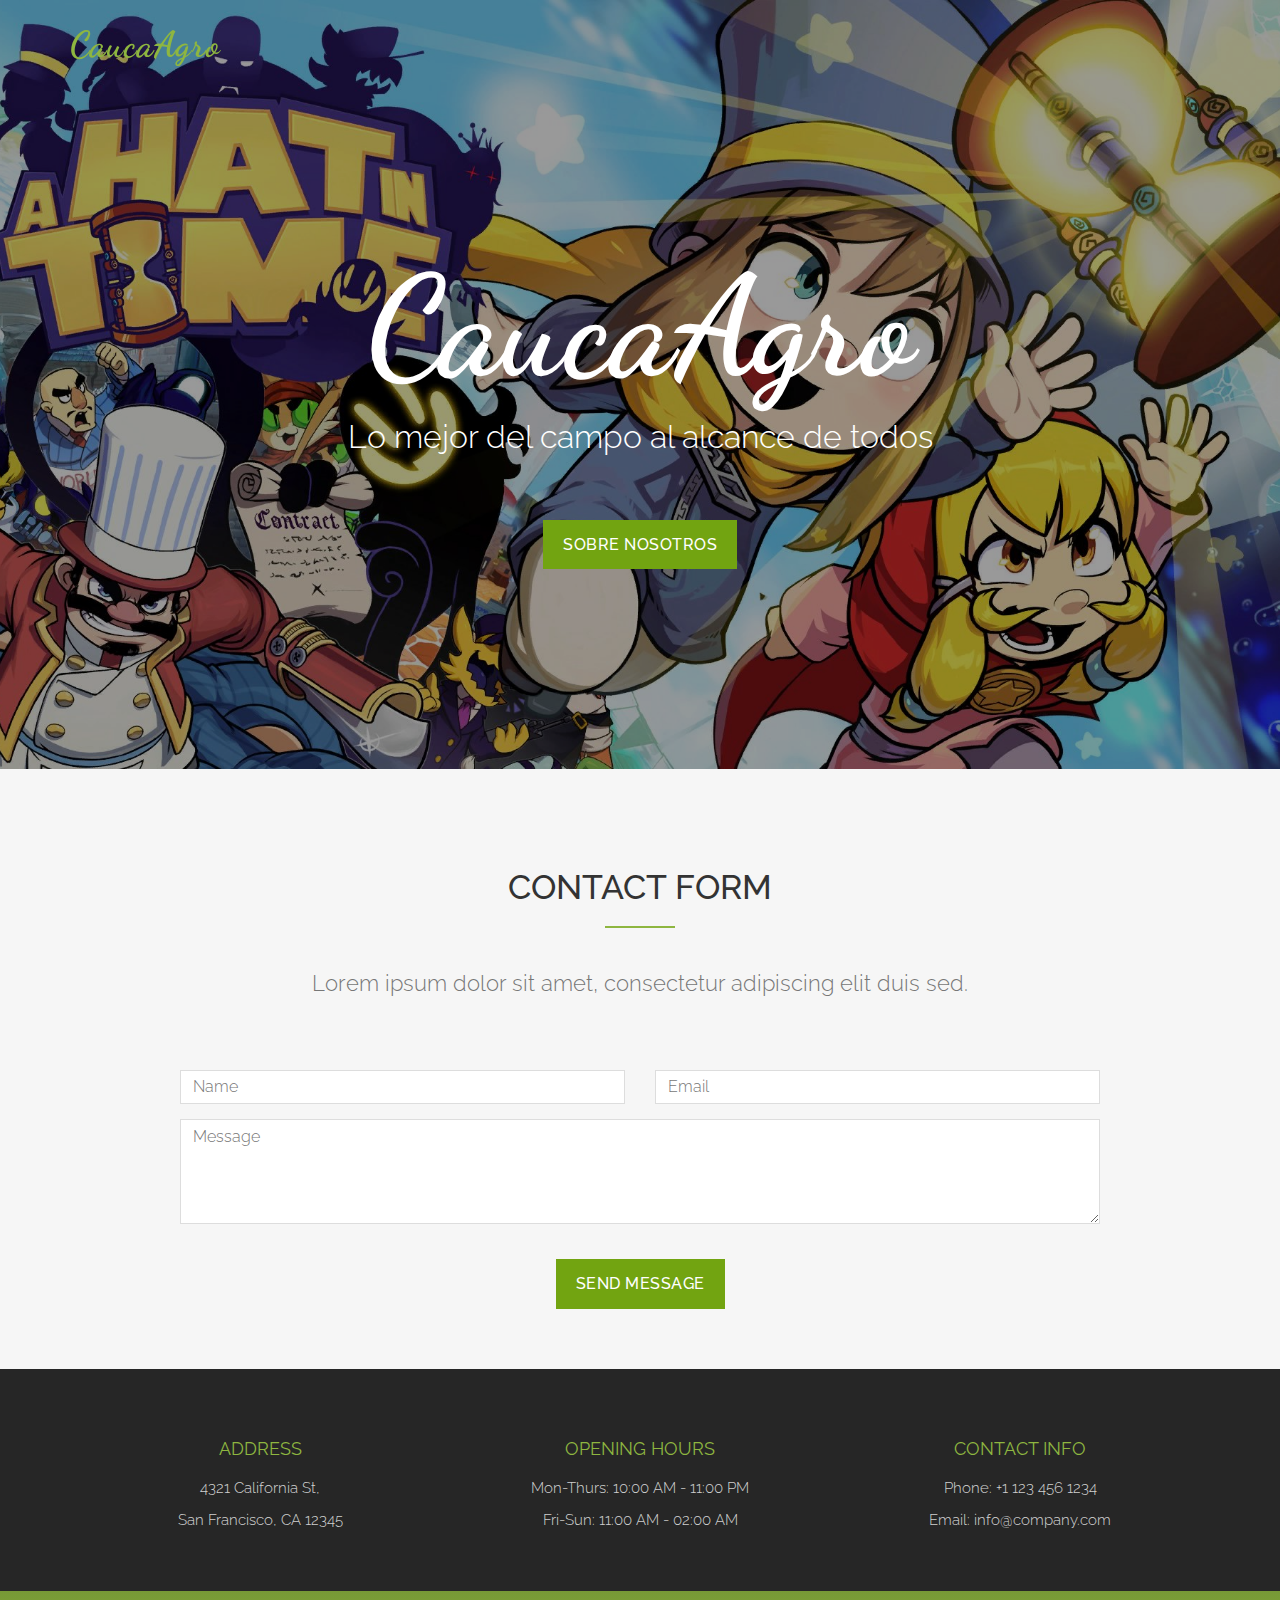
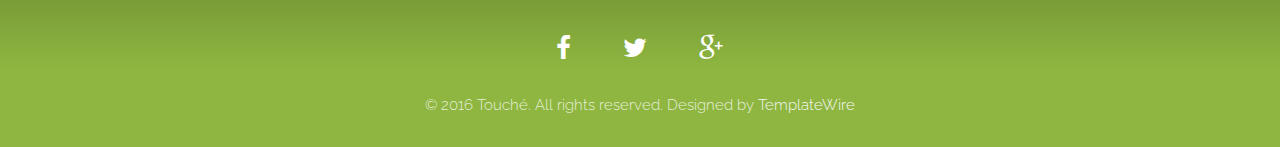
<file: emprendimientos.html>
<!DOCTYPE html>
<html lang="en">
<head>
<meta charset="utf-8">
<meta name="viewport" content="width=device-width, initial-scale=1">
<title >CaucaAgro</title>
<meta name="description" content="">
<meta name="author" content="">

<!-- Favicons
    ================================================== -->
<link rel="shortcut icon" href="img/favicon.ico" type="image/x-icon">
<link rel="apple-touch-icon" href="img/apple-touch-icon.png">
<link rel="apple-touch-icon" sizes="72x72" href="img/apple-touch-icon-72x72.png">
<link rel="apple-touch-icon" sizes="114x114" href="img/apple-touch-icon-114x114.png">

<!-- Bootstrap -->
<link rel="stylesheet" type="text/css"  href="css/bootstrap.css">
<link rel="stylesheet" type="text/css" href="fonts/font-awesome/css/font-awesome.css">

<!-- Stylesheet
    ================================================== -->
<link rel="stylesheet" type="text/css"  href="css/style.css">
<link rel="stylesheet" type="text/css"  href="css/slider.css">
<link rel="stylesheet" type="text/css" href="css/nivo-lightbox/nivo-lightbox.css">
<link rel="stylesheet" type="text/css" href="css/nivo-lightbox/default.css">
<link href="https://fonts.googleapis.com/css?family=Raleway:300,400,500,600,700" rel="stylesheet">
<link href="https://fonts.googleapis.com/css?family=Open+Sans:300,400,600,700" rel="stylesheet">
<link href="https://fonts.googleapis.com/css?family=Dancing+Script:400,700" rel="stylesheet">

<!-- HTML5 shim and Respond.js for IE8 support of HTML5 elements and media queries -->
<!-- WARNING: Respond.js doesn't work if you view the page via file:// -->
<!--[if lt IE 9]>
      <script src="https://oss.maxcdn.com/html5shiv/3.7.2/html5shiv.min.js"></script>
      <script src="https://oss.maxcdn.com/respond/1.4.2/respond.min.js"></script>
    <![endif]-->
</head>
<body id="page-top" data-spy="scroll" data-target=".navbar-fixed-top">
<!-- Navigation
    ==========================================-->
<nav id="menu" class="navbar navbar-default navbar-fixed-top">
  <div class="container"> 
    <!-- Brand and toggle get grouped for better mobile display -->
    <div class="navbar-header">
      <button type="button" class="navbar-toggle collapsed" data-toggle="collapse" data-target="#bs-example-navbar-collapse-1"> <span class="sr-only">Toggle navigation</span> <span class="icon-bar"></span> <span class="icon-bar"></span> <span class="icon-bar"></span> </button>
      <a class="navbar-brand page-scroll" href="index.html">CaucaAgro</a> </div>
    
  
    <!-- /.navbar-collapse --> 
  </div>
</nav>
<!-- Header -->
<header id="header">
  <div class="intro">
    <div class="overlay">
      <div class="container">
        <div class="row">
          <div class="intro-text">
            <h1>CaucaAgro</h1>
            <p>Lo mejor del campo al alcance de todos</p>
            <a href="#inicio" class="btn btn-custom btn-lg page-scroll">Sobre Nosotros</a> </div>
        </div>
      </div>
    </div>
  </div>
</header>

<!-- Contact Section -->
<div id="contact" class="text-center">
  <div class="container">
    <div class="section-title text-center">
      <h2>Contact Form</h2>
      <hr>
      <p>Lorem ipsum dolor sit amet, consectetur adipiscing elit duis sed.</p>
    </div>
    <div class="col-md-10 col-md-offset-1">
      <form name="sentMessage" id="contactForm" novalidate>
        <div class="row">
          <div class="col-md-6">
            <div class="form-group">
              <input type="text" id="name" class="form-control" placeholder="Name" required="required">
              <p class="help-block text-danger"></p>
            </div>
          </div>
          <div class="col-md-6">
            <div class="form-group">
              <input type="email" id="email" class="form-control" placeholder="Email" required="required">
              <p class="help-block text-danger"></p>
            </div>
          </div>
        </div>
        <div class="form-group">
          <textarea name="message" id="message" class="form-control" rows="4" placeholder="Message" required></textarea>
          <p class="help-block text-danger"></p>
        </div>
        <div id="success"></div>
        <button type="submit" class="btn btn-custom btn-lg">Send Message</button>
      </form>
    </div>
  </div>
</div>
<div id="footer">
  <div class="container text-center">
    <div class="col-md-4">
      <h3>Address</h3>
      <div class="contact-item">
        <p>4321 California St,</p>
        <p>San Francisco, CA 12345</p>
      </div>
    </div>
    <div class="col-md-4">
      <h3>Opening Hours</h3>
      <div class="contact-item">
        <p>Mon-Thurs: 10:00 AM - 11:00 PM</p>
        <p>Fri-Sun: 11:00 AM - 02:00 AM</p>
      </div>
    </div>
    <div class="col-md-4">
      <h3>Contact Info</h3>
      <div class="contact-item">
        <p>Phone: +1 123 456 1234</p>
        <p>Email: info@company.com</p>
      </div>
    </div>
  </div>
  <div class="container-fluid text-center copyrights">
    <div class="col-md-8 col-md-offset-2">
      <div class="social">
        <ul>
          <li><a href="#"><i class="fa fa-facebook"></i></a></li>
          <li><a href="#"><i class="fa fa-twitter"></i></a></li>
          <li><a href="#"><i class="fa fa-google-plus"></i></a></li>
        </ul>
      </div>
      <p>&copy; 2016 Touché. All rights reserved. Designed by <a href="http://www.templatewire.com" rel="nofollow">TemplateWire</a></p>
    </div>
  </div>
</div>
<script type="text/javascript" src="js/jquery.1.11.1.js"></script> 
<script type="text/javascript" src="js/bootstrap.js"></script> 
<script type="text/javascript" src="js/SmoothScroll.js"></script> 
<script type="text/javascript" src="js/nivo-lightbox.js"></script> 
<script type="text/javascript" src="js/jquery.isotope.js"></script> 
<script type="text/javascript" src="js/jqBootstrapValidation.js"></script> 
<script type="text/javascript" src="js/contact_me.js"></script> 
<script type="text/javascript" src="js/main.js"></script>
</body>
</html>
</file>
<file: css/style.css>
body, html {
	font-family: 'Raleway', sans-serif;
	text-rendering: optimizeLegibility !important;
	-webkit-font-smoothing: antialiased !important;
	color: #777;
	font-weight: 300;
	width: 100% !important;
	height: 100% !important;
}
h2 {
	margin: 0 0 20px 0;
	font-weight: 500;
	font-size: 34px;
	color: #333;
	text-transform: uppercase;
}
h3 {
	font-size: 22px;
	font-weight: 500;
	color: #333;
}
h4 {
	font-size: 24px;
	text-transform: uppercase;
	font-weight: 400;
	color: #333;
}
h5 {
	text-transform: uppercase;
	font-weight: 700;
	line-height: 20px;
}
p {
	font-size: 16px;
}
p.intro {
	margin: 12px 0 0;
	line-height: 24px;
}
a {
	color: #8eb640;
}
a:hover, a:focus {
	text-decoration: none;
	color: #222;
}
ul, ol {
	list-style: none;
}
.clearfix:after {
	visibility: hidden;
	display: block;
	font-size: 0;
	content: " ";
	clear: both;
	height: 0;
}
.clearfix {
	display: inline-block;
}
* html .clearfix {
	height: 1%;
}
.clearfix {
	display: block;
}
ul, ol {
	padding: 0;
	webkit-padding: 0;
	moz-padding: 0;
}
hr {
	height: 2px;
	width: 70px;
	text-align: center;
	position: relative;
	background: #8eb640;
	margin: 0;
	margin-bottom: 40px;
	border: 0;
}
.btn:active, .btn.active {
	background-image: none;
	outline: 0;
	-webkit-box-shadow: none;
	box-shadow: none;
}
a:focus, .btn:focus, .btn:active:focus, .btn.active:focus, .btn.focus, .btn:active.focus, .btn.active.focus {
	outline: none;
	outline-offset: none;
}
/* Navigation */
#menu {
	padding: 20px;
	transition: all 0.8s;
}
#menu.navbar-default {
	background-color: rgba(248, 248, 248, 0);
	border-color: rgba(231, 231, 231, 0);
}
#menu a.navbar-brand {
	font-family: 'Dancing Script', cursive;
	font-size: 36px;
	color: #8eb640;
	font-weight: 700;
	letter-spacing: 1px;
}
#menu.navbar-default .navbar-nav > li > a {
	text-transform: uppercase;
	color: #ddd;
	font-weight: 500;
	font-size: 15px;
	padding: 5px 0;
	border: 2px solid transparent;
	letter-spacing: 0.5px;
	margin: 10px 15px 0 15px;
}
#menu.navbar-default .navbar-nav > li > a:hover {
	color: #8eb640;
}
.on {
	background-color: #262626 !important;
	padding: 0 !important;
	padding: 10px 0 !important;
}
.navbar-default .navbar-nav > .active > a, .navbar-default .navbar-nav > .active > a:hover, .navbar-default .navbar-nav > .active > a:focus {
	color: #8eb640 !important;
	background-color: transparent;
}
.navbar-toggle {
	border-radius: 0;
}
.navbar-default .navbar-toggle:hover, .navbar-default .navbar-toggle:focus {
	background-color: #8eb640;
	border-color: #8eb640;
}
.navbar-default .navbar-toggle:hover>.icon-bar {
	background-color: #FFF;
}
.section-title {
	margin-bottom: 70px;
}
.section-title .overlay {
	padding: 80px 0;
	background: rgba(0, 0, 0, 0.7);
}
.section-title p {
	font-size: 22px;
	color: rgba(255,255,255,0.8);
}
.section-title hr {
	margin: 0 auto;
	margin-bottom: 40px;
}
.btn-custom {
	text-transform: uppercase;
	color: #fff;
	background-color: #72a411;
	border: 0;
	padding: 14px 20px;
	margin: 0;
	font-size: 16px;
	font-weight: 500;
	letter-spacing: 0.5px;
	border-radius: 0;
	margin-top: 20px;
	transition: all 0.5s;
}
.btn-custom:hover, .btn-custom:focus, .btn-custom.focus, .btn-custom:active, .btn-custom.active {
	color: #fff;
	background-color: #628d0f;
}
/* Header Section */
.intro {
	display: table;
	width: 100%;
	padding: 0;
	background: url(../img/bonito.jpg) no-repeat center center;
	background-color: #e5e5e5;
	-webkit-background-size: cover;
	-moz-background-size: cover;
	background-size: cover;
	-o-background-size: cover;
}
.intro .overlay {
	background: rgba(0,0,0,0.4);
}
.intro h1 {
	font-family: 'Dancing Script', cursive;
	color: #fff;
	font-size: 10em;
	font-weight: 700;
	margin-top: 0;
	margin-bottom: 10px;
}
.intro span {
	color: #a7c44c;
	font-weight: 600;
}
.intro p {
	color: #fff;
	font-size: 32px;
	font-weight: 300;
	margin-top: 10px;
	margin-bottom: 40px;
}
header .intro-text {
	padding-top: 250px;
	padding-bottom: 200px;
	text-align: center;
}
/* inicio Section */
#inicio {
	padding: 120px 0;
}
#inicio h3 {
	font-size: 20px;
}
#inicio .inicio-text {
	margin-left: 10px;
}
#inicio .inicio-img {
	display: inline-block;
	position: relative;
}
#inicio .inicio-img:before {
	display: block;
	content: '';
	position: absolute;
	top: 8px;
	right: 8px;
	bottom: 8px;
	left: 8px;
	border: 1px solid rgba(255, 255, 255, 0.5);
}
#inicio p {
	line-height: 24px;
	margin: 15px 0 30px;
}
/* emprendimientos Section */
#emprendimientos {
	padding: 0 0 60px 0;
}
#emprendimientos .section-title {
	background: #444 url(../img/bonito2.jpg) center center no-repeat fixed;
	background-size: cover;
}
#emprendimientos .section-title h2 {
	color: #fff;
}
#emprendimientos img {
	width: 300px;
	box-shadow: 15px 0 #a7c44c;
}
#emprendimientos h3 {
	padding: 10px 0;
	text-transform: uppercase;
}
#emprendimientos .menu-section hr {
	margin: 0 auto;
}
#emprendimientos .menu-section {
	margin: 0 20px 80px;
}
#emprendimientos .menu-section-title {
	font-size: 26px;
	display: block;
	font-weight: 500;
	color: #444;
	margin: 20px 0;
	text-align: center;
}
#emprendimientos .menu-item {
	margin: 35px 0;
	font-size: 18px;
}
#emprendimientos .menu-item-name {
	font-weight: 600;
	font-size: 17px;
	color: #555;
	border-bottom: 2px dotted rgb(213, 213, 213);
}
#emprendimientos .menu-item-description {
	font-style: italic;
	font-size: 15px;
}
#emprendimientos .menu-item-price {
	float: right;
	font-weight: 600;
	color: #555;
	margin-top: -26px;
}
/* Portfolio Section */
#productos {
	padding: 0 0 120px 0;
}
#productos .section-title {
	background: #444 url(../img/gallery-bg.jpg) center center no-repeat fixed;
	background-size: cover;
	margin-bottom: 50px;
}
#productos .section-title h2 {
	color: #fff;
}
.categories {
	padding-bottom: 30px;
	text-align: center;
}
ul.cat li {
	display: inline-block;
}
ol.type li {
	display: inline-block;
	margin: 0 10px;
	padding: 20px 0;
}
ol.type li a {
	color: #999;
	font-weight: 500;
	font-size: 14px;
	padding: 12px 24px;
	background: #eee;
	border: 0;
	border-radius: 0;
	text-transform: uppercase;
	letter-spacing: 0.5px;
}
ol.type li a.active {
	color: #fff;
	background-color: #8eb640;
}
ol.type li a:hover {
	color: #fff;
	background-color: #8eb640;
}
.isotope-item {
	z-index: 2
}
.isotope-hidden.isotope-item {
	z-index: 1
}
.isotope, .isotope .isotope-item {
	/* change duration value to whatever you like */
	-webkit-transition-duration: 0.8s;
	-moz-transition-duration: 0.8s;
	transition-duration: 0.8s;
}
.isotope-item {
	margin-right: -1px;
	-webkit-backface-visibility: hidden;
	backface-visibility: hidden;
}
.isotope {
	-webkit-backface-visibility: hidden;
	backface-visibility: hidden;
	-webkit-transition-property: height, width;
	-moz-transition-property: height, width;
	transition-property: height, width;
}
.isotope .isotope-item {
	-webkit-backface-visibility: hidden;
	backface-visibility: hidden;
	-webkit-transition-property: -webkit-transform, opacity;
	-moz-transition-property: -moz-transform, opacity;
	transition-property: transform, opacity;
}
.portfolio-item {
	margin: 15px 0;
}
.portfolio-item .hover-bg {
	overflow: hidden;
	position: relative;
}
.portfolio-item .hover-bg:before {
	display: block;
	content: '';
	position: absolute;
	top: 6px;
	right: 6px;
	bottom: 6px;
	left: 6px;
	border: 1px solid rgba(255, 255, 255, 0.6);
}
.hover-bg .hover-text {
	position: absolute;
	text-align: center;
	margin: 0 auto;
	color: #fff;
	background: rgba(0, 0, 0, 0.6);
	padding: 30% 0 0 0;
	height: 100%;
	width: 100%;
	opacity: 0;
	transition: all 0.5s;
}
.hover-bg .hover-text>h4 {
	opacity: 0;
	color: #fff;
	-webkit-transform: translateY(100%);
	transform: translateY(100%);
	transition: all 0.3s;
	font-size: 17px;
	letter-spacing: 0.5px;
	font-weight: 500;
}
.hover-bg:hover .hover-text>h4 {
	opacity: 1;
	-webkit-backface-visibility: hidden;
	-webkit-transform: translateY(0);
	transform: translateY(0);
}
.hover-bg:hover .hover-text {
	opacity: 1;
}
/* Team Section */
#inversionistas {
	color: #fff;
	background: #444 url(../img/team-bg.jpg) center top no-repeat fixed;
	background-size: cover;
}
#inversionistas .overlay {
	padding: 120px 0 80px 0;
	background: rgba(0, 0, 0, 0.6);
}
#inversionistas h2, #team p {
	color: #fff;
}
#inversionistas hr {
	background: #fff;
}
#inversionistas h3 {
	color: #fff;
	font-weight: 400;
	font-size: 20px;
	margin: 5px 0;
}
#inversionistas img {
	width: 280px;
}
#inversionistas .thumbnail {
	background: transparent;
	border: 0;
}
#inversionistas .thumbnail .team-img {
	display: inline-block;
	position: relative;
}
#inversionistas .thumbnail .team-img:before {
	display: block;
	content: '';
	position: absolute;
	top: 8px;
	right: 8px;
	bottom: 8px;
	left: 8px;
	border: 1px solid rgba(255, 255, 255, 0.2);
}
#inversionistas .thumbnail .caption {
	padding-top: 10px;
}
#inversionistas .thumbnail .caption p {
	color: rgba(255,255,255,0.7);
	padding: 0 10px;
	font-size: 15px;
}
/* Call Reservation Section */
#eventos {
	padding: 90px 0;
	color: #fff;
	/* Permalink - use to edit and share this gradient: http://colorzilla.com/gradient-editor/#8eb640+50,779936+100 */
	background: rgb(142,182,64); /* Old browsers */
	background: -moz-linear-gradient(top, rgba(142,182,64,1) 50%, rgba(119,153,54,1) 100%); /* FF3.6-15 */
	background: -webkit-linear-gradient(top, rgba(142,182,64,1) 50%, rgba(119,153,54,1) 100%); /* Chrome10-25,Safari5.1-6 */
	background: linear-gradient(to bottom, rgba(142,182,64,1) 50%, rgba(119,153,54,1) 100%); /* W3C, IE10+, FF16+, Chrome26+, Opera12+, Safari7+ */
filter: progid:DXImageTransform.Microsoft.gradient( startColorstr='#8eb640', endColorstr='#779936', GradientType=0 ); /* IE6-9 */
}
#eventos .overlay {
	padding: 80px 0;
	background: #8eb640;
}
#eventos h2 {
	font-family: 'Open Sans', sans-serif;
	color: #fff;
	font-weight: 400;
	margin: 0;
}
#eventos hr {
	background: #fff;
}
#eventos h3 {
	color: #fff;
	font-weight: 500;
	font-size: 20px;
	margin: 5px 0;
}
/* Contact Section */
#contact {
	padding: 100px 0 60px 0;
	background: #F6F6F6;
}
#contact .section-title p {
	color: #777;
}
#contact form {
	padding: 0;
}
#contact h3 {
	text-transform: uppercase;
	font-size: 20px;
	font-weight: 400;
	color: #555;
}
#contact .text-danger {
	color: #cc0033;
	text-align: left;
}
label {
	font-size: 12px;
	font-weight: 400;
	font-family: 'Open Sans', sans-serif;
	float: left;
}
#contact .form-control {
	display: block;
	width: 100%;
	padding: 6px 12px;
	font-size: 16px;
	line-height: 1.42857143;
	color: #444;
	background-color: #fff;
	background-image: none;
	border: 1px solid #ddd;
	border-radius: 0;
	-webkit-box-shadow: none;
	box-shadow: none;
	-webkit-transition: none;
	-o-transition: none;
	transition: none;
}
#contact .form-control:focus {
	border-color: #999;
	outline: 0;
	-webkit-box-shadow: transparent;
	box-shadow: transparent;
}
.form-control::-webkit-input-placeholder {
color: #777;
}
.form-control:-moz-placeholder {
color: #777;
}
.form-control::-moz-placeholder {
color: #777;
}
.form-control:-ms-input-placeholder {
color: #777;
}
#contact .contact-item {
	margin: 20px 0 40px 0;
}
#contact .contact-item span {
	font-weight: 400;
	color: #aaa;
	text-transform: uppercase;
	margin-bottom: 6px;
	display: inline-block;
}
#contact .contact-item p {
	font-size: 16px;
}
/* Footer Section*/
#footer {
	background: #262626;
	padding: 50px 0 0 0;
}
#footer h3 {
	color: #8eb640;
	font-weight: 400;
	font-size: 18px;
	text-transform: uppercase;
	margin-bottom: 20px;
}
#footer .copyrights {
	padding: 20px 0;
	margin-top: 50px;
	/* Permalink - use to edit and share this gradient: http://colorzilla.com/gradient-editor/#779936+0,8eb640+50 */
	background: rgb(119,153,54); /* Old browsers */
	background: -moz-linear-gradient(top, rgba(119,153,54,1) 0%, rgba(142,182,64,1) 50%); /* FF3.6-15 */
	background: -webkit-linear-gradient(top, rgba(119,153,54,1) 0%, rgba(142,182,64,1) 50%); /* Chrome10-25,Safari5.1-6 */
	background: linear-gradient(to bottom, rgba(119,153,54,1) 0%, rgba(142,182,64,1) 50%); /* W3C, IE10+, FF16+, Chrome26+, Opera12+, Safari7+ */
filter: progid:DXImageTransform.Microsoft.gradient( startColorstr='#779936', endColorstr='#8eb640', GradientType=0 ); /* IE6-9 */
}
#footer .social {
	margin: 20px 0 30px 0;
}
#footer .social ul li {
	display: inline-block;
	margin: 0 20px;
}
#footer .social i.fa {
	font-size: 26px;
	padding: 4px;
	color: #fff;
	transition: all 0.3s;
}
#footer .social i.fa:hover {
	color: #eee;
}
#footer p {
	font-size: 15px;
	color: rgba(255,255,255,0.8)
}
#footer a {
	color: #f6f6f6;
}
#footer a:hover {
	color: #333;
}
</file>
<file: css/slider.css>
.form_container {
    width: 100%;
    position: relative;
    margin: 0 auto;
    overflow: hidden;
  }
  .left, .right {
    position: absolute;
    top: 50%;
    font-size: 4em;
    height: 50px;
    border: none;
    color: #f7f7f7;
    background-color: #00ccc500;
    border-radius: 100px;
  }
  .left {
    left: 0px;
  }
  .right {
    right: 0px;
  }
  .form_container .slideContainer {
    white-space: nowrap;
  }
  
  .form_container .slideContainer .slide {
    display: inline-block;
    margin-right: -4px;
    vertical-align: top;
    background-size: 100%;
    background-repeat: no-repeat;
    background-position: 20%;
  }
</file>
<file: css/nivo-lightbox/default.css>
/*
 * Nivo Lightbox Default Theme v1.0
 * http://dev7studios.com/nivo-lightbox
 *
 * Copyright 2013, Dev7studios
 * Free to use and abuse under the MIT license.
 * http://www.opensource.org/licenses/mit-license.php
 */
 
 .nivo-lightbox-theme-default * {
    -webkit-box-sizing: initial !important;
    -moz-box-sizing: initial !important;
    box-sizing: initial !important;
 }
.nivo-lightbox-theme-default.nivo-lightbox-overlay { 
	background: #666;
	background: rgba(0,0,0,0.6); 
}
.nivo-lightbox-theme-default .nivo-lightbox-content.nivo-lightbox-loading { background: url(loading.gif) no-repeat 50% 50%; }

.nivo-lightbox-theme-default .nivo-lightbox-nav {
	top: 10%;
	width: 8%;
	height: 80%;
	text-indent: -9999px;
	background-repeat: no-repeat;
	background-position: 50% 50%;
	opacity: 0.5;
}
.nivo-lightbox-theme-default .nivo-lightbox-nav:hover { 
	opacity: 1; 
	background-color: transparent;
}
.nivo-lightbox-theme-default .nivo-lightbox-prev { 
	background-image: url(prev.png); 
	border-radius: 0 3px 3px 0;
}
.nivo-lightbox-theme-default .nivo-lightbox-next { 
	background-image: url(next.png); 
	border-radius: 3px 0 0 3px;
}

.nivo-lightbox-theme-default .nivo-lightbox-close {
	display: block;
	background: url(close.png) no-repeat 5px 5px;
	width: 16px;
	height: 16px;
	text-indent: -9999px;
	padding: 5px;
	opacity: 0.5;
}
.nivo-lightbox-theme-default .nivo-lightbox-close:hover { opacity: 1; }

.nivo-lightbox-theme-default .nivo-lightbox-title-wrap { bottom: -7%; }
.nivo-lightbox-theme-default .nivo-lightbox-title {
	font: 14px/20px 'Helvetica Neue', Helvetica, Arial, sans-serif;
	font-style: normal;
	font-weight: normal;
	background: #000;
	color: #fff;
	padding: 7px 15px;
	border-radius: 30px;
}

.nivo-lightbox-theme-default .nivo-lightbox-image img {
	background: #fff;
	-webkit-box-shadow: 0px 1px 1px rgba(0,0,0,0.4);
	   -moz-box-shadow: 0px 1px 1px rgba(0,0,0,0.4);
	        box-shadow: 0px 1px 1px rgba(0,0,0,0.4);
}
.nivo-lightbox-theme-default .nivo-lightbox-ajax,
.nivo-lightbox-theme-default .nivo-lightbox-inline {
	background: #fff;
	padding: 40px;
	-webkit-box-shadow: 0px 1px 1px rgba(0,0,0,0.4);
	   -moz-box-shadow: 0px 1px 1px rgba(0,0,0,0.4);
	        box-shadow: 0px 1px 1px rgba(0,0,0,0.4);
}

@media (-webkit-min-device-pixel-ratio: 1.3),
       (-o-min-device-pixel-ratio: 2.6/2),
       (min--moz-device-pixel-ratio: 1.3),
       (min-device-pixel-ratio: 1.3),
       (min-resolution: 1.3dppx) {

	.nivo-lightbox-theme-default .nivo-lightbox-content.nivo-lightbox-loading { 
		background-image: url(loading@2x.gif); 
		background-size: 32px 32px;
	}
	.nivo-lightbox-theme-default .nivo-lightbox-prev { 
		background-image: url(prev@2x.png); 
		background-size: 48px 48px;
	}
	.nivo-lightbox-theme-default .nivo-lightbox-next { 
		background-image: url(next@2x.png); 
		background-size: 48px 48px;
	}
	.nivo-lightbox-theme-default .nivo-lightbox-close { 
		background-image: url(close@2x.png); 
		background-size: 16px 16px;
	}
	
}
</file>
